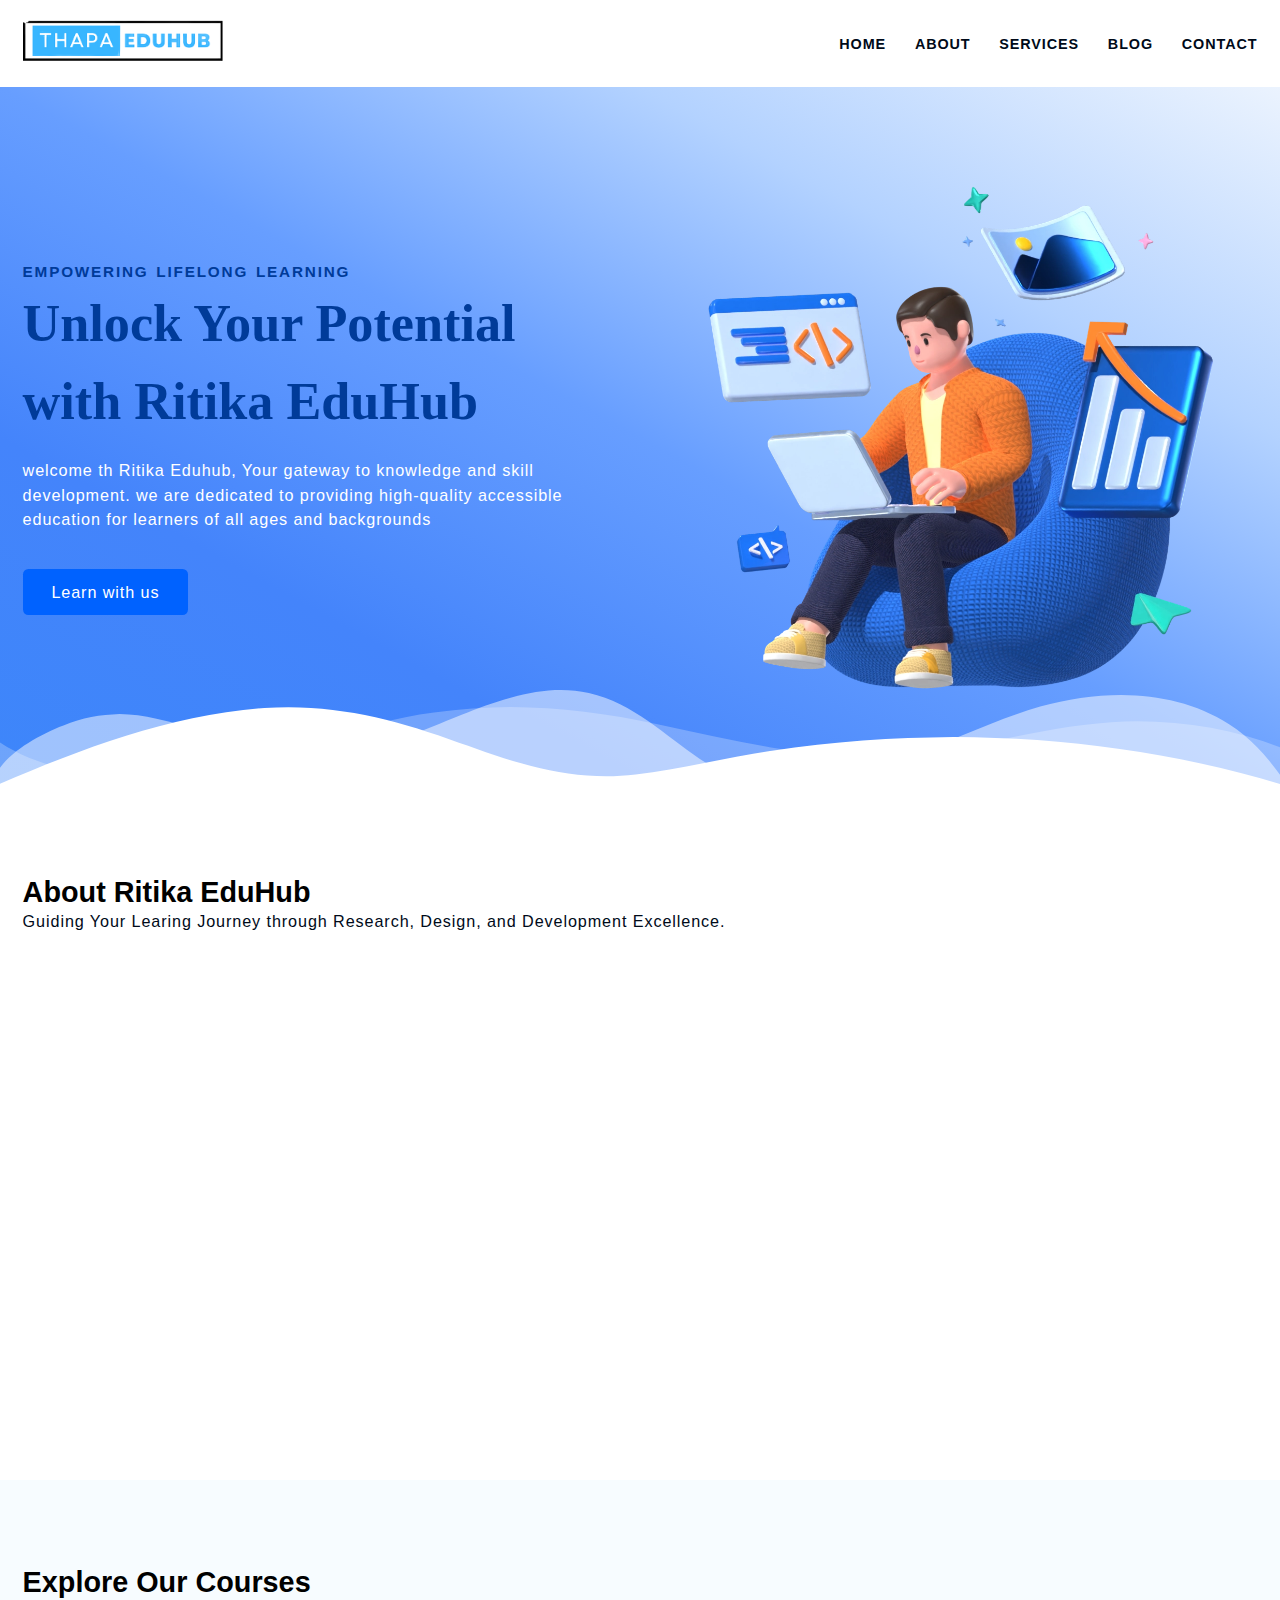
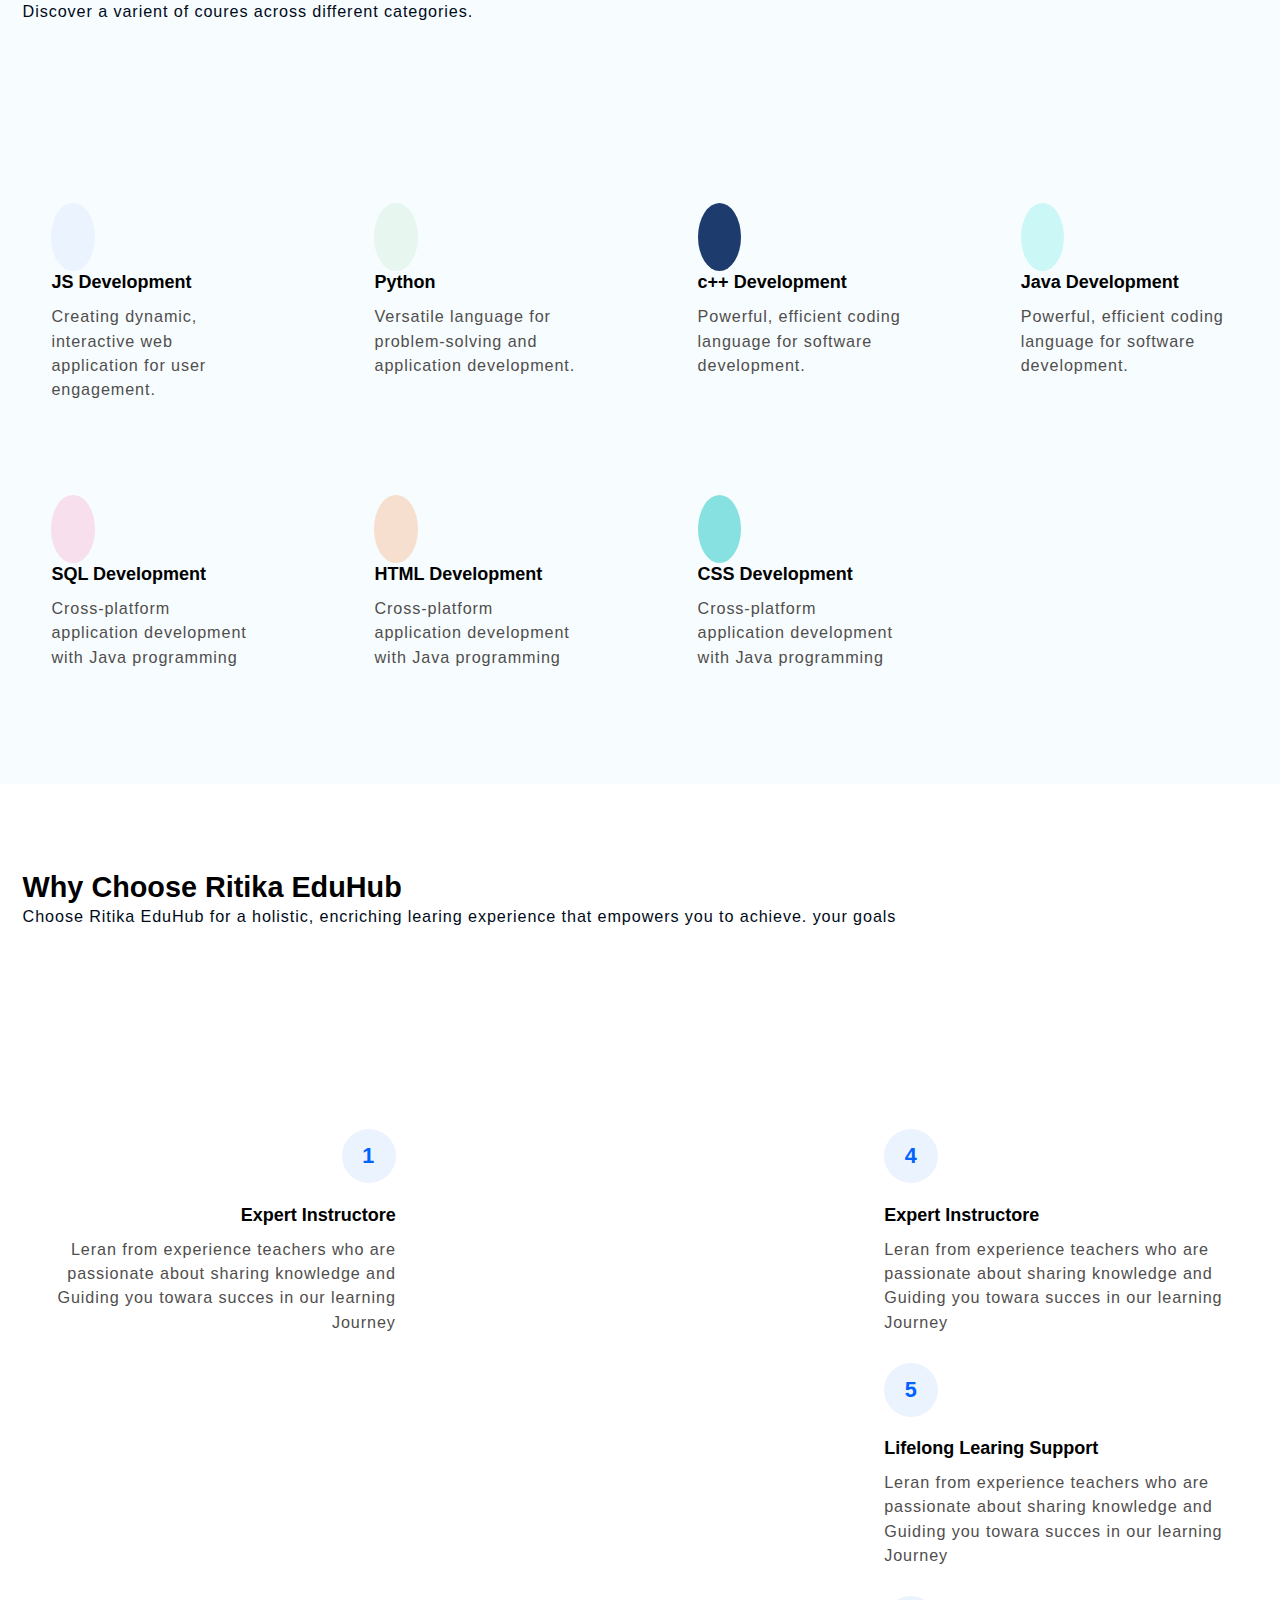
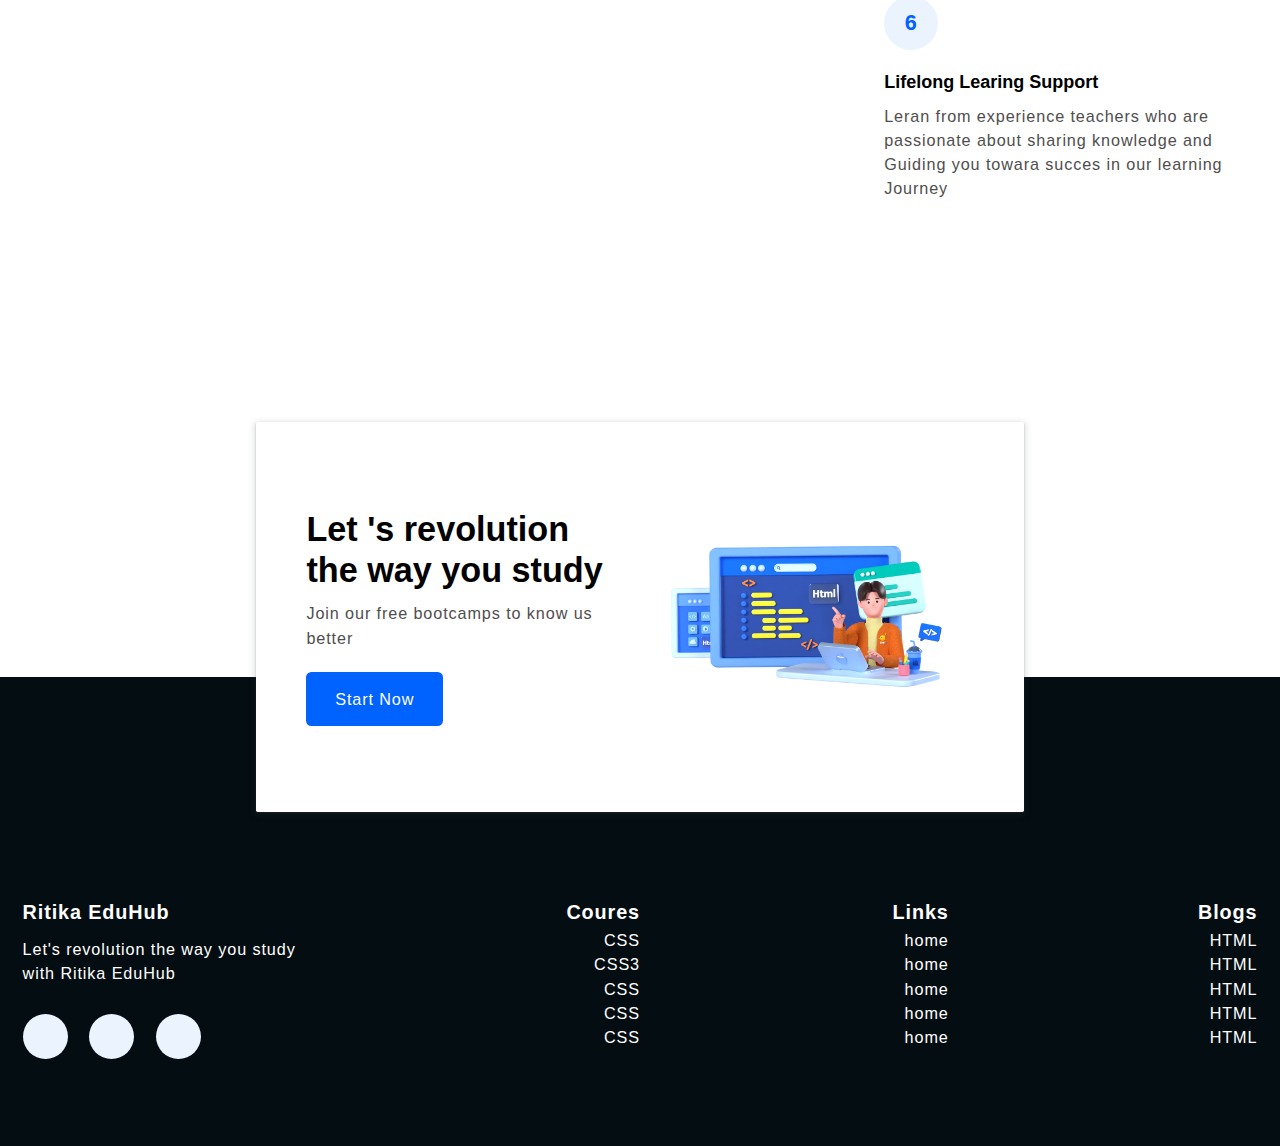
<file: index.html>
<!DOCTYPE html>
<html lang="en">

<head>
  <meta charset="UTF-8">
  <meta name="viewport" content="width=device-width, initial-scale=1.0">
  <link rel="preconnect" href="https://fonts gooleapis.com">
  <link rel="preconnect" href="https://fonts gooleapis.com" crossorigin="" />
  <meta name="Description" content=" welcome th Ritika Eduhub, Your gateway to knowledge and skill
            development. we are dedicated to providing high-quality accessible
            education for learners of all ages and backgrounds">
  <meta name="keywords" content="Technical" , htmlcouse, csscours>
  <meta name="robots" content="index, follow">
  <title>RITIKA EDUHUB</title>
  <link rel="stylesheet" href="https://cdnjs.cloudflare.com/ajax/libs/font-awesome/6.0.0-beta3/css/all.min.css"
    integrity="sha512-Fo3rlrZj/k7ujTnHg4CGR2D7kSs0v4LLanw2qksYuRlEzO+tcaEPQogQ0KaoGN26/zrn20ImR1DfuLWnOo7aBA=="
    crossorigin="anonymous" referrerpolicy="no-referrer" />
  <link rel="stylesheet" href="https://unpkg.com/aos@next/dist/aos.css" />
  <link rel="stylesheet" href="css/style.css">
</head>

<body>
  <!---- Start Navbar Section ---->
  <header class="section-navbar">
    <div class="container">
      <div class="navbar-brand">
        <a href="index.html">
          <img src="./images/logo.png" alt="logo" width="80%" height="auto" />
        </a>
      </div>
      <nav class="navbar">
        <ul>
          <li class="nav-item"><a class="nav-link" href="index.html">home</a></li>
          </li>
          <li class="nav-item">
            <a class="nav-link" href="about.html"> about </a>
          </li>
          <li class="nav-item">
            <a class="nav-link" href="service.html"> services </a>
          </li>
          <li class="nav-item">
            <a class="nav-link" href="blog.html"> blog </a>
          </li>
          <li class="nav-item">
            <a class="nav-link" href="contact.html"> contact </a>
          </li>
        </ul>
      </nav>
  </header>
  <!---End Navbar Section -->
  <!--section Hero start-->
  <main>
    <div class="section-hero">
      <div class="container grid grid-two--cols">
        <div class="section-hero--content">
          <p class="hero-subheading">EMPOWERING LIFELONG LEARNING</p>
          <h1 class="hero-heading">
            Unlock Your Potential with Ritika EduHub
          </h1>
          <p class="hero-para">
            welcome th Ritika Eduhub, Your gateway to knowledge and skill
            development. we are dedicated to providing high-quality accessible
            education for learners of all ages and backgrounds
          </p>
          <div class="hero-btn">
            <a href="services.html" class="btn btn-white">Learn with us</a>
          </div>
        </div>
        <div class="section-hero--image" data-aos="fade-up">
          <figure>
            <img src="./images/main-hero1.webp" alt="3d character" />
          </figure>
        </div>
      </div>
    </div>
    <div class="custom-shape-divider-bottom-1702983002">
      <svg data-name="Layer 1" xmlns="http://www.w3.org/2000/svg" viewBox="0 0 1200 120" preserveAspectRatio="none">
        <path
          d="M0,0V46.29c47.79,22.2,103.59,32.17,158,28,70.36-5.37,136.33-33.31,206.8-37.5C438.64,32.43,512.34,53.67,583,72.05c69.27,18,138.3,24.88,209.4,13.08,36.15-6,69.85-17.84,104.45-29.34C989.49,25,1113-14.29,1200,52.47V0Z"
          opacity=".25" class="shape-fill"></path>
        <path
          d="M0,0V15.81C13,36.92,27.64,56.86,47.69,72.05,99.41,111.27,165,111,224.58,91.58c31.15-10.15,60.09-26.07,89.67-39.8,40.92-19,84.73-46,130.83-49.67,36.26-2.85,70.9,9.42,98.6,31.56,31.77,25.39,62.32,62,103.63,73,40.44,10.79,81.35-6.69,119.13-24.28s75.16-39,116.92-43.05c59.73-5.85,113.28,22.88,168.9,38.84,30.2,8.66,59,6.17,87.09-7.5,22.43-10.89,48-26.93,60.65-49.24V0Z"
          opacity=".5" class="shape-fill"></path>
        <path
          d="M0,0V5.63C149.93,59,314.09,71.32,475.83,42.57c43-7.64,84.23-20.12,127.61-26.46,59-8.63,112.48,12.24,165.56,35.4C827.93,77.22,886,95.24,951.2,90c86.53-7,172.46-45.71,248.8-84.81V0Z"
          class="shape-fill"></path>
      </svg>
    </div>
  </main>
  <!---End Hero section-->
  <!---About section start-->
  <section class="section-about">
    <div class="container">
      <h2 class="section-common-heading">About Ritika EduHub</h2>
      <p class="section-common-subheading">
        Guiding Your Learing Journey through Research, Design, and
        Development Excellence.
      </p>
    </div>
    <div class="container grid grid-three--cols">
      <div class="about-div" data-aos="fade-up">
        <div class="icon">
          <img src="./images/research.png" alt="search" />
        </div>
        <h3 class="section-common--title">Research</h3>
        <p>
          we start by learing what you need we look at what's new and exciting in learning and choose.
          topic that match what you want to learn
        </p>
      </div>
      <div class="about-div" data-aos="fade-up" data-aos-delay="300">
        <div class="icon">
          <img src="./images/design.png" alt="search" />
        </div>
        <h3 class="section-common--title">Design</h3>
        <p>
          Next, we make the lessons. we make them fun and interesting for you.
          we make sure they work for different ways people like to learn.
        </p>
      </div>
      <div class="about-div" data-aos="fade-up" data-aos-delay="600">
        <div class="icon">
          <img src="./images/Coding.png" alt="search" />
        </div>
        <h3 class="section-common--title">Development</h3>
        <p>
          After that, we turn the lesson into things you can online. we use the latest tools to make sure they
          work well and make you happy.
        </p>
      </div>
    </div>
  </section>
  <!---end about section-->

  <!--start coures section-->
  <section class="section-course">
    <div class="container">
      <h2 class="section-common-heading">Explore Our Courses</h2>
      <p class="section-common-subheading">
        Discover a varient of coures across different categories.
      </p>
    </div>
    <div class="container grid grid-four--cols">
      <div class="coures-div">
        <div class="icon">
          <i class="fa-solid fa-code"></i>
        </div>
        <h3 class="section-common--title">JS Development</h3>
        <p>
          Creating dynamic, interactive web application for user engagement.
        </p>
      </div>
      <div class="coures-div">
        <div class="icon">
          <i class="fa-solid fa-laptop-code"></i>
        </div>
        <h3 class="section-common--title">Python</h3>
        <p>
          Versatile language for problem-solving and application development.
        </p>
      </div>
      <div class="coures-div">
        <div class="icon">
          <i class="fa-solid fa-laptop-code"></i>
        </div>
        <h3 class="section-common--title">c++ Development</h3>
        <p>
          Powerful, efficient coding language for software development.
        </p>
      </div>
      <div class="coures-div">
        <div class="icon">
          <i class="fa-solid fa-laptop-code"></i>
        </div>
        <h3 class="section-common--title">Java Development</h3>
        <p>
          Powerful, efficient coding language for software development.
        </p>
      </div>
      <div class="coures-div">
        <div class="icon">
          <i class="fa-solid fa-laptop-code"></i>
        </div>
        <h3 class="section-common--title">SQL Development</h3>
        <p>Cross-platform application development with Java programming</p>
      </div>
      <div class="coures-div">
        <div class="icon">
          <i class="fa-solid fa-laptop-code"></i>
        </div>
        <h3 class="section-common--title">HTML Development</h3>
        <p>Cross-platform application development with Java programming</p>
      </div>
      <div class="coures-div">
        <div class="icon">
          <i class="fa-solid fa-laptop-code"></i>
        </div>
        <h3 class="section-common--title">CSS Development</h3>
        <p>Cross-platform application development with Java programming</p>
      </div>
    </div>
  </section>
  <!---end coures section-->
  <!---start why choose section-->
  <section class="section-why--choose">
    <div class="container">
      <h2 class="section-common-heading">Why Choose Ritika EduHub</h2>
      <p class="section-common-subheading">
        Choose Ritika EduHub for a holistic, encriching learing experience that empowers you to achieve.
        your goals
      </p>
    </div>
    <div class="container grid grid-three--cols">
      <div class="choose-left--div text-align--right">
        <div class="why-choose--div">
          <p class="common-text--highlight">1</p>
          <h3 class="section-common--title">Expert Instructore</h3>
          <p>
            Leran from experience teachers who are passionate about sharing knowledge and
            Guiding you towara succes in our learning Journey
          </p>
        </div>
        <div class="why-choose--div" data-aos="zoom-in-up" data-aos-delay="600">
          <p class="common-text--highlight">2</p>
          <h3 class="section-common--title">interactive Lesson</h3>
          <p>Leran from experience teachers who are passionate about sharing knowledge and
            Guiding you towara succes in our learning Journey
          </p>
        </div>
        <div class="why-choose--div" data-aos="zoom-in-up" data-aos-delay="600">
          <p class="common-text--highlight">3</p>
          <h3 class="section-common--title">Lifelong Learing Support</h3>
          <p>Leran from experience teachers who are passionate about sharing knowledge and
            Guiding you towara succes in our learning Journey
          </p>
        </div>
      </div>
      <!--center part of image-->
      <div class="choose-center--div" data-aos="zoom-in">
        <figure>
          <img src="./images/mobile.png" alt="application" />
        </figure>
      </div>
      <!--right side the content-->
      <div class="choose-right--div text-align--left">
        <div class="why-choose--div">
          <p class="common-text--highlight">4</p>
          <h3 class="section-common--title">Expert Instructore</h3>
          <p>
            Leran from experience teachers who are passionate about sharing knowledge and
            Guiding you towara succes in our learning Journey
          </p>
        </div>
        <div class="choose-right--div text-align--left">
          <div class="why-choose--div">
            <p class="common-text--highlight">5</p>
            <h3 class="section-common--title">Lifelong Learing Support</h3>
            <p>
              Leran from experience teachers who are passionate about sharing knowledge and
              Guiding you towara succes in our learning Journey
            </p>
          </div>
          <div class="choose-right--div text-align--left">
            <div class="why-choose--div">
              <p class="common-text--highlight">6</p>
              <h3 class="section-common--title">Lifelong Learing Support</h3>
              <p>
                Leran from experience teachers who are passionate about sharing knowledge and
                Guiding you towara succes in our learning Journey
              </p>
            </div>
          </div>
        </div>
  </section>
  <!---end why choose section-->
  <!---start contact home section-->
  <div class="section-contact-homepage" id="section-contact-homepage">
    <div class="container grid grid-two--cols">
      <div class="contact-content">
        <h2 class="contact-title">Let 's revolution the way you study</h2>
        <p>Join our free bootcamps to know us better</p>
        <div class="btn">
          <a href="contact.html">
            start now <i class="fa-solid fa-arrow-circle-right"></i>
          </a>
        </div>
      </div>
      <div class="contact-image">
        <img src="./images/main.png" alt="html coding" />
      </div>
    </div>
  </div>
  <!--end contact home section-->

  <!----Footer section-->
  <footer>
    <div class="container grid grid-four--cols">
      <div class="footer-1--div">
        <div class="logo-brand">
          <a href="index.html" class="footer-subheading">Ritika EduHub</a>
        </div>
        <p>Let's revolution the way you study with Ritika EduHub</p>
        <div class="social-footer--icons">
          <a href="https://www.linkedin.com/in/ritika-sejwal-5b1180270/" target="_blank">
            <i class="fa-brands fa-linkedin"></i>
          </a>
          <a href="https://www.instagram.com/ritika.sejwal.31/" target="_blank">
            <i class="fa-brands fa-instagram"></i>
          </a>
          <a href="https://www.facebook.com/ritika.sejwal" target="_blank">
            <i class="fa-brands fa-facebook"></i>
          </a>
        </div>
      </div>
      <div class="footer-2--div">
        <p class="footer-subheading">Coures</p>
        <ul>
          <li><a href="index.html">CSS</a></li>
          <li><a href="index.html">CSS3</a></li>
          <li><a href="index.html">CSS</a></li>
          <li><a href="index.html">CSS</a></li>
          <li><a href="index.html">CSS</a></li>
        </ul>
      </div>
      <div class="footer-3--div">
        <p class="footer-subheading">Links</p>
        <ul>
          <li><a href="index.html">home</a></li>
          <li><a href="index.html">home</a></li>
          <li><a href="index.html">home</a></li>
          <li><a href="index.html">home</a></li>
          <li><a href="index.html">home</a></li>
        </ul>
      </div>
      <div class="footer-4--div">
        <p class="footer-subheading">Blogs</p>
        <ul>
          <li><a href="index.html">HTML</a></li>
          <li><a href="index.html">HTML</a></li>
          <li><a href="index.html">HTML</a></li>
          <li><a href="index.html">HTML</a></li>
          <li><a href="index.html">HTML</a></li>
        </ul>
      </div>
    </div>
  </footer>
  <!---End Footer section-->
  <script src="https://unpkg.com/aos@next/dist/aos.js"></script>
  <script>
    AOS.init();
  </script>
</body>

</html>
</file>
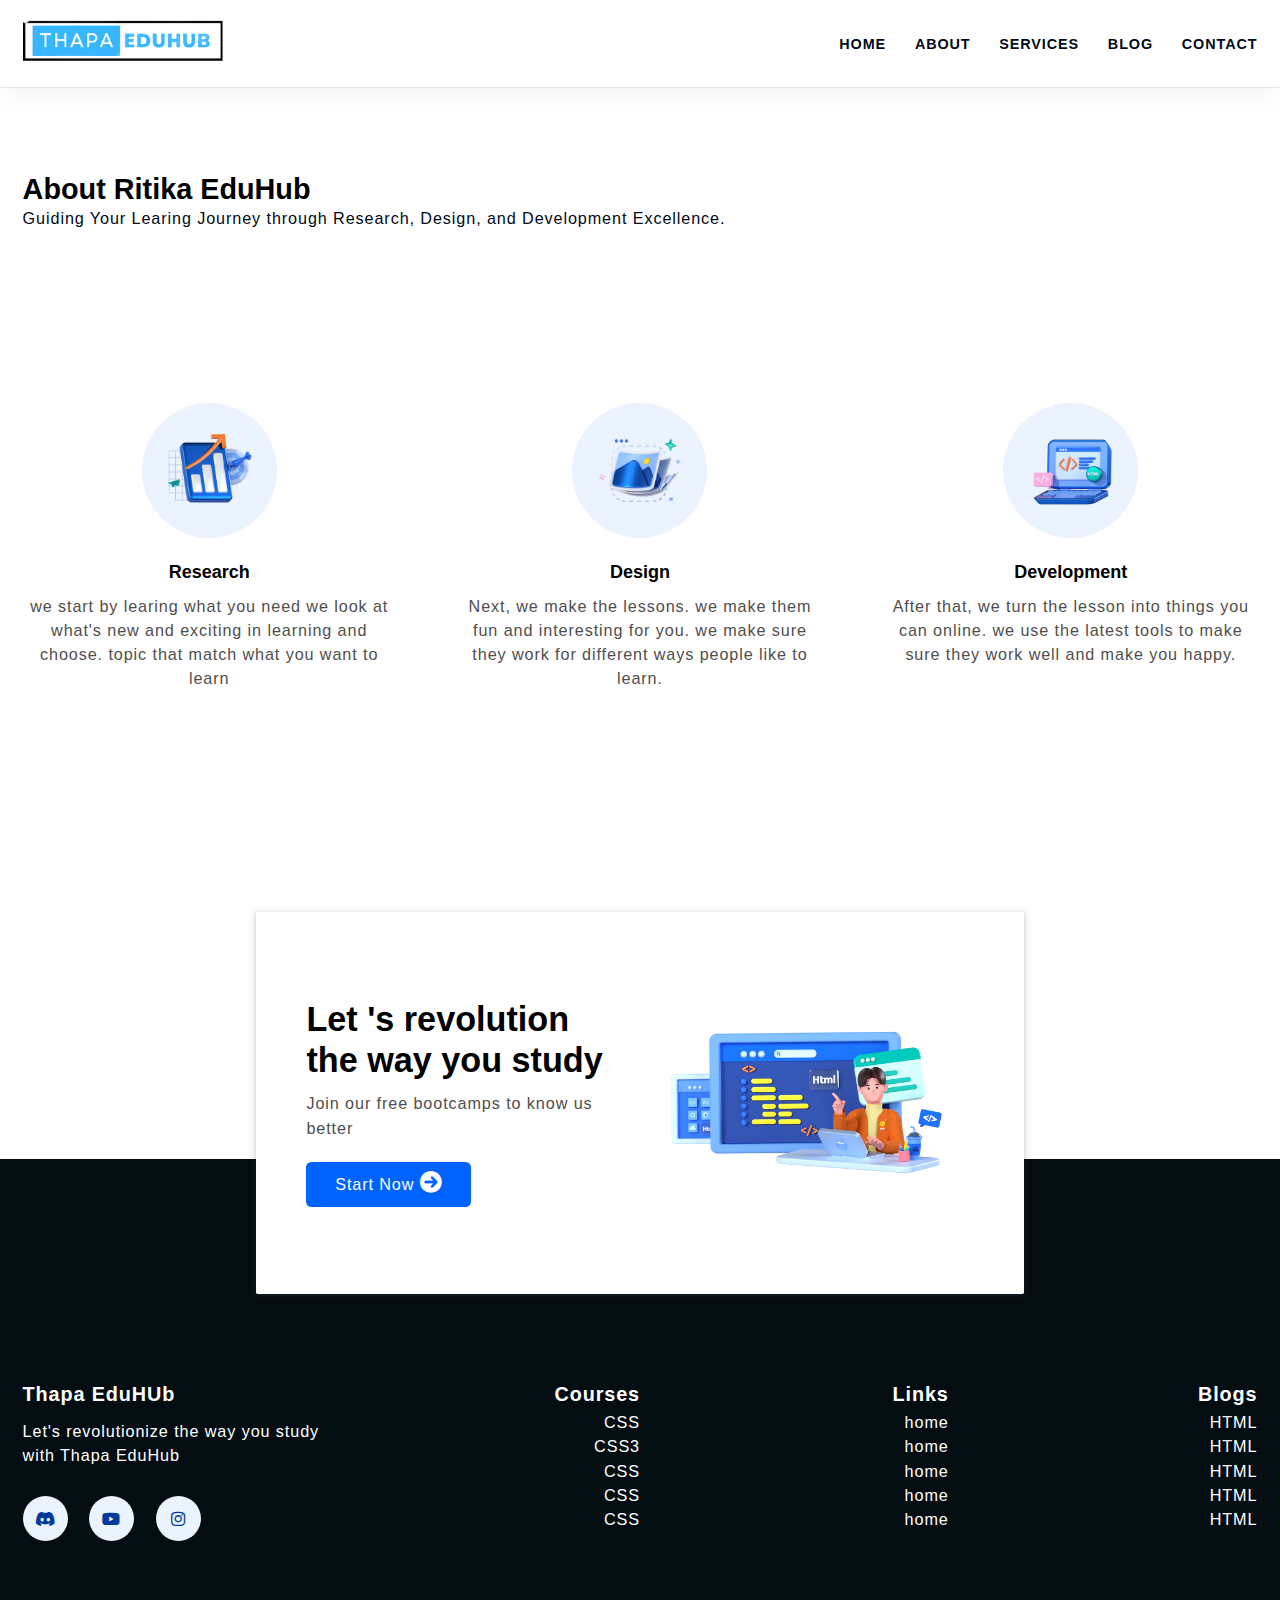
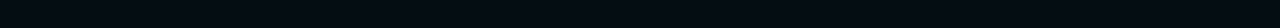
<file: about.html>
<!DOCTYPE html>
<html lang="en">

<head>
  <meta charset="UTF-8" />
  <meta name="viewport" content="width=device-width, initial-scale=1.0" />
  <title>About page</title>
  <link rel="stylesheet" href="https://cdnjs.cloudflare.com/ajax/libs/font-awesome/6.0.0/css/all.min.css"
    integrity="sha512-9usAa10IRO0HhonpyAIVpjrylPvoDwiPUiKdWk5t3PyolY1cOd4DSE0Ga+ri4AuTroPR5aQvXU9xC6qOPnzFeg=="
    crossorigin="anonymous" referrerpolicy="no-referrer" />
  <link rel="stylesheet" href="css/style.css">
</head>
<bod>
  <!-- ========== Start NAVBAR Section ========== -->
  <header class="section-navbar">
    <div class="container">
      <div class="navbar-brand">
        <a href="index.html">
          <img src="./images/logo.png" alt="my thapa eduhub logo" width="80%" height="auto" />
        </a>
      </div>
      <nav class="navbar">
        <ul>
          <li class="nav-item">
            <a class="nav-link" href="index.html"> home </a>
          </li>
          <li class="nav-item">
            <a class="nav-link" href="about.html"> about </a>
          </li>
          <li class="nav-item">
            <a class="nav-link" href="service.html"> services </a>
          </li>
          <li class="nav-item">
            <a class="nav-link" href="blog.html"> blog </a>
          </li>
          <li class="nav-item">
            <a class="nav-link" href="contact.html"> contact </a>
          </li>
        </ul>
      </nav>
    </div>
  </header>

  <!-- ========== End NAVBAR Section ========== -->
  <!-- ========== Start about Section ========== -->

  <section class="section-about">
    <div class="container">
      <h2 class="section-common-heading">About Ritika EduHub</h2>
      <p class="section-common-subheading">
        Guiding Your Learing Journey through Research, Design, and
        Development Excellence.</p>
    </div>
    <div class="container grid grid-three--cols">
      <div class="about-div">
        <div class="icon">
          <img src="./images/research.png" alt="search" />
        </div>
        <h3 class="section-common--title">Research</h3>
        <p>
          we start by learing what you need we look at what's new and exciting in learning and choose.
          topic that match what you want to learn
        </p>
      </div>
      <div class="about-div">
        <div class="icon">
          <img src="./images/design.png" alt="search" />
        </div>
        <h3 class="section-common--title">Design</h3>
        <p>
          Next, we make the lessons. we make them fun and interesting for you.
          we make sure they work for different ways people like to learn.
        </p>
      </div>
      <div class="about-div">
        <div class="icon">
          <img src="./images/Coding.png" alt="search" />
        </div>
        <h3 class="section-common--title">Development</h3>
        <p>
          After that, we turn the lesson into things you can online. we use the latest tools to make sure they
          work well and make you happy.
        </p>
      </div>
    </div>
  </section>

  <!-- ========== End about Section ========== -->

  <!-- ========== Start contact home Section ========== -->

  <!--start coures section-->

  <!-- ========== End contact home Section ========== -->
  <div class="section-contact-homepage" id="section-contact-homepage">
    <div class="container grid grid-two--cols">
      <div class="contact-content">
        <h2 class="contact-title">Let 's revolution the way you study</h2>
        <p>Join our free bootcamps to know us better</p>
        <div class="btn">
          <a href="contact.html">
            start now <i class="fa-solid fa-arrow-circle-right"></i>
          </a>
        </div>
      </div>
      <div class="contact-image">
        <img src="./images/main.png" alt="html coding" />
      </div>
    </div>
  </div>

  <!-- ========== Start   FOOTER Section ========== -->

  <footer>
    <div class="container grid grid-four--cols">
      <div class="footer-1--div">
        <div class="logo-brand">
          <a href="index.html" class="footer-subheading">Thapa EduHUb</a>
        </div>
        <p>Let's revolutionize the way you study with Thapa EduHub</p>

        <div class="social-footer--icons">
          <a href="https://discord.gg/fDuFEXfyyH" target="_blank">
            <i class="fa-brands fa-discord"></i>
          </a>
          <a href="https://www.youtube.com/thapatechnical" target="_blank">
            <i class="fa-brands fa-youtube"></i>
          </a>
          <a href="https://www.instagram.com/thapatechnical/" target="_blank">
            <i class="fa-brands fa-instagram"></i>
          </a>
        </div>
      </div>

      <div class="footer-2--div">
        <p class="footer-subheading">Courses</p>
        <ul>
          <li><a href="index.html"> CSS </a></li>
          <li><a href="index.html"> CSS3 </a></li>
          <li><a href="index.html"> CSS </a></li>
          <li><a href="index.html"> CSS </a></li>
          <li><a href="index.html"> CSS </a></li>
        </ul>
      </div>

      <div class="footer-3--div">
        <p class="footer-subheading">Links</p>
        <ul>
          <li><a href="index.html"> home </a></li>
          <li><a href="index.html"> home </a></li>
          <li><a href="index.html"> home </a></li>
          <li><a href="index.html"> home </a></li>
          <li><a href="index.html"> home </a></li>
        </ul>
      </div>

      <div class="footer-4--div">
        <p class="footer-subheading">Blogs</p>
        <ul>
          <li><a href="index.html"> HTML </a></li>
          <li><a href="index.html"> HTML </a></li>
          <li><a href="index.html"> HTML </a></li>
          <li><a href="index.html"> HTML </a></li>
          <li><a href="index.html"> HTML </a></li>
        </ul>
      </div>
    </div>
  </footer>

  <!-- ========== End   FOOTER Section ========== -->
</bod>

</html>
</file>
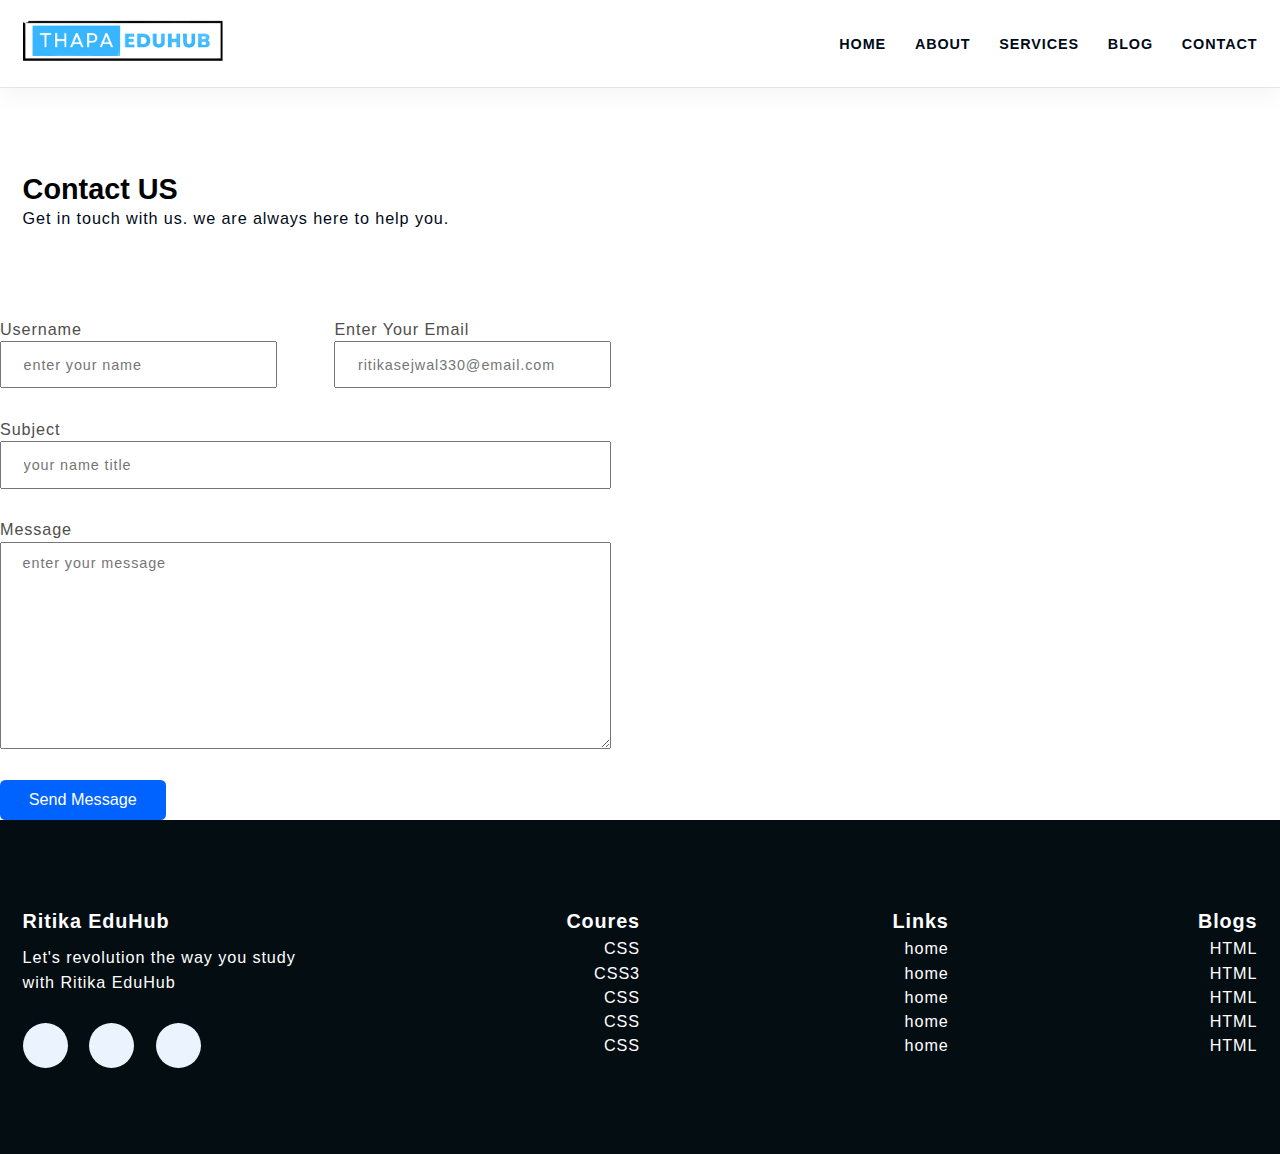
<file: contact.html>
<!DOCTYPE html>
<html lang="en">

<head>
  <meta charset="UTF-8">
  <meta name="viewport" content="width=device-width, initial-scale=1.0">
  <title>Cantact page</title>
  <link rel="stylesheet" href="https://cdnjs.cloudflare.com/ajax/libs/font-awesome/6.0.0-beta3/css/all.min.css"
    integrity="sha512-Fo3rlrZj/k7ujTnHg4CGR2D7kSs0v4LLanw2qksYuRlEzO+tcaEPQogQ0KaoGN26/zrn20ImR1DfuLWnOo7aBA=="
    crossorigin="anonymous" referrerpolicy="no-referrer" />
  <link rel="stylesheet" href="css/style.css" />
  <style>
    footer {
      padding-top: 0;
    }
  </style>
</head>

<body>
  <header class="section-navbar">
    <div class="container">
      <div class="navbar-brand">
        <a href="index.html">
          <img src="./images/logo.png" alt="logo" width="80%" height="auto" />
        </a>
      </div>
      <nav class="navbar">
        <ul>
          <li class="nav-item"><a class="nav-link" href="index.html">home</a></li>
          </li>
          <li class="nav-item">
            <a class="nav-link" href="about.html"> about </a>
          </li>
          <li class="nav-item">
            <a class="nav-link" href="service.html"> services </a>
          </li>
          <li class="nav-item">
            <a class="nav-link" href="blog.html"> blog </a>
          </li>
          <li class="nav-item">
            <a class="nav-link" href="contact.html"> contact </a>
          </li>
        </ul>
      </nav>
  </header>
  <div class="section-contact">
    <div class="container">
      <h2 class="section-common-heading">Contact US</h2>
      <p class="section-common-subheading">
        Get in touch with us. we are always here to help you.
      </p>
    </div>
    <div class="contanier grid grid-two--cols">
      <div class="contact-content">
        <form action="https://formspree.io/f/xyyqbjej" method="POST">
          <div class="grid grid-two--cols mb-3">
            <div>
              <label for="username">username</label>
              <input type="text" name="username" id="username" required autocomplete="off"
                placeholder="enter your name" />
            </div>
            <div>
              <label for="email">enter your email</label>
              <input type="email" name="email" id="email" autocomplete="off" required
                placeholder="ritikasejwal330@email.com" />
            </div>
          </div>
          <div class="mb-3">
            <label for="subject">subject</label>
            <input type="text" name="subject" id="subject" placeholder="your name title">
          </div>
          <div class="mb-3">
            <label for="message">message</label>
            <textarea name="message" id="message" cols="30" rows="10" placeholder="enter your message"></textarea>
          </div>
          <div>
            <button type="submit" class="btn btn-submit">send message</button>
          </div>
        </form>
      </div>
      <div class="contact-map">
        <iframe
          src="https://www.google.com/maps/embed?pb=!1m18!1m12!1m3!1d448193.95106615534!2d76.76355477113817!3d28.644287345100643!2m3!1f0!2f0!3f0!3m2!1i1024!2i768!4f13.1!3m3!1m2!1s0x390cfd5b347eb62d%3A0x37205b715389640!2sDelhi%2C%20India!5e0!3m2!1sen!2sus!4v1703484325033!5m2!1sen!2sus"
          width="100%" height="500px" style="border:0;" allowfullscreen="" loading="lazy"
          referrerpolicy="no-referrer-when-downgrade">
        </iframe>
      </div>
    </div>
  </div>
  <!---contact page-->
  <!--end contact page-->
  <!----Footer section-->
  <footer>
    <div class="container grid grid-four--cols">
      <div class="footer-1--div">
        <div class="logo-brand">
          <a href="index.html" class="footer-subheading">Ritika EduHub</a>
        </div>
        <p>Let's revolution the way you study with Ritika EduHub</p>
        <div class="social-footer--icons">
          <a href="https://www.linkedin.com/in/ritika-sejwal-5b1180270/" target="_blank">
            <i class="fa-brands fa-linkedin"></i>
          </a>
          <a href="https://www.instagram.com/ritika.sejwal.31/" target="_blank">
            <i class="fa-brands fa-instagram"></i>
          </a>
          <a href="https://www.facebook.com/ritika.sejwal" target="_blank">
            <i class="fa-brands fa-facebook"></i>
          </a>
        </div>
      </div>
      <div class="footer-2--div">
        <p class="footer-subheading">Coures</p>
        <ul>
          <li><a href="index.html">CSS</a></li>
          <li><a href="index.html">CSS3</a></li>
          <li><a href="index.html">CSS</a></li>
          <li><a href="index.html">CSS</a></li>
          <li><a href="index.html">CSS</a></li>
        </ul>
      </div>
      <div class="footer-3--div">
        <p class="footer-subheading">Links</p>
        <ul>
          <li><a href="index.html">home</a></li>
          <li><a href="index.html">home</a></li>
          <li><a href="index.html">home</a></li>
          <li><a href="index.html">home</a></li>
          <li><a href="index.html">home</a></li>
        </ul>
      </div>
      <div class="footer-4--div">
        <p class="footer-subheading">Blogs</p>
        <ul>
          <li><a href="index.html">HTML</a></li>
          <li><a href="index.html">HTML</a></li>
          <li><a href="index.html">HTML</a></li>
          <li><a href="index.html">HTML</a></li>
          <li><a href="index.html">HTML</a></li>
        </ul>
      </div>
    </div>
  </footer>
</body>

</html>
</file>
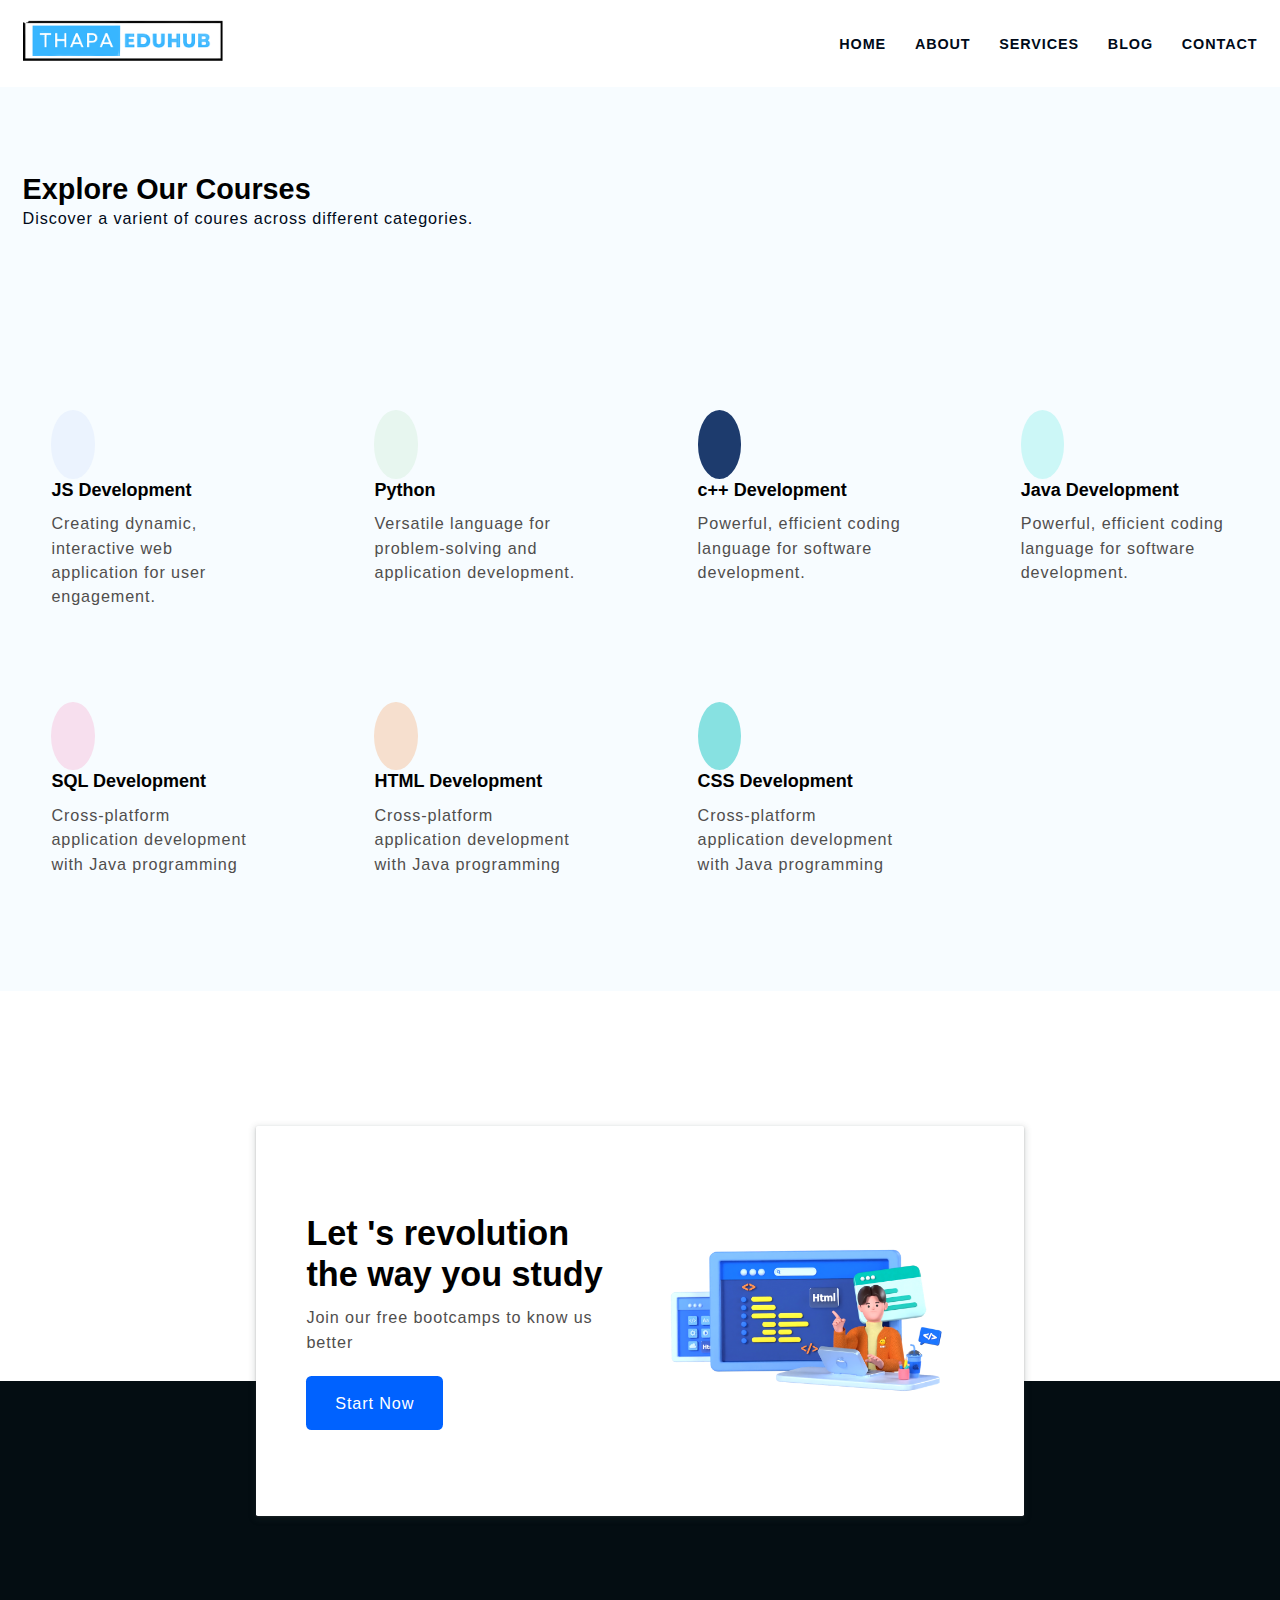
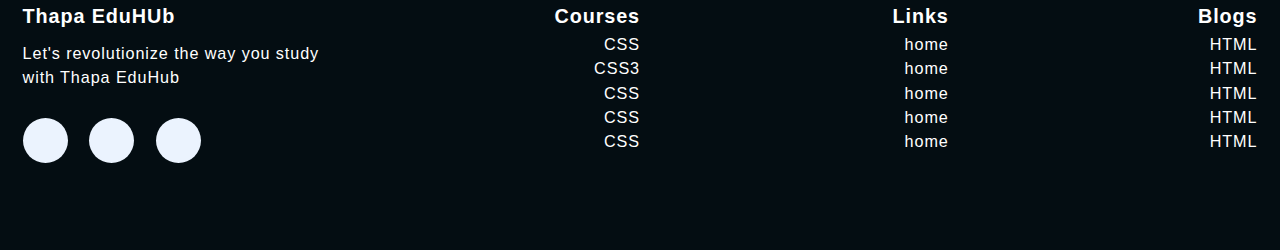
<file: service.html>
<!DOCTYPE html>
<html lang="en">

<head>
 <meta charset="UTF-8">
 <meta name="viewport" content="width=device-width, initial-scale=1.0">
 <title>Document</title>
 <link rel="stylesheet" href="https://cdnjs.cloudflare.com/ajax/libs/font-awesome/6.0.0-beta3/css/all.min.css"
  integrity="sha512-Fo3rlrZj/k7ujTnHg4CGR2D7kSs0v4LLanw2qksYuRlEzO+tcaEPQogQ0KaoGN26/zrn20ImR1DfuLWnOo7aBA=="
  crossorigin="anonymous" referrerpolicy="no-referrer" />
 <link rel="stylesheet" href="css/style.css">
</head>

<body>
 <header class="section-navbar">
  <div class="container">
   <div class="navbar-brand">
    <a href="index.html">
     <img src="./images/logo.png" alt="my thapa eduhub logo" width="80%" height="auto" />
    </a>
   </div>
   <nav class="navbar">
    <ul>
     <li class="nav-item">
      <a class="nav-link" href="index.html"> home </a>
     </li>
     <li class="nav-item">
      <a class="nav-link" href="about.html"> about </a>
     </li>
     <li class="nav-item">
      <a class="nav-link" href="service.html"> services </a>
     </li>
     <li class="nav-item">
      <a class="nav-link" href="blog.html"> blog </a>
     </li>
     <li class="nav-item">
      <a class="nav-link" href="contact.html"> contact </a>
     </li>
    </ul>
   </nav>
  </div>
 </header>
 <!-- ========== End NAVBAR Section ========== -->
 <!--start coures section-->
 <section class="section-course">
  <div class="container">
   <h2 class="section-common-heading">Explore Our Courses</h2>
   <p class="section-common-subheading">
    Discover a varient of coures across different categories.
   </p>
  </div>
  <div class="container grid grid-four--cols">
   <div class="coures-div">
    <div class="icon">
     <i class="fa-solid fa-code"></i>
    </div>
    <h3 class="section-common--title">JS Development</h3>
    <p>
     Creating dynamic, interactive web application for user engagement.
    </p>
   </div>
   <div class="coures-div">
    <div class="icon">
     <i class="fa-solid fa-laptop-code"></i>
    </div>
    <h3 class="section-common--title">Python</h3>
    <p>
     Versatile language for problem-solving and application development.
    </p>
   </div>
   <div class="coures-div">
    <div class="icon">
     <i class="fa-solid fa-laptop-code"></i>
    </div>
    <h3 class="section-common--title">c++ Development</h3>
    <p>
     Powerful, efficient coding language for software development.
    </p>
   </div>
   <div class="coures-div">
    <div class="icon">
     <i class="fa-solid fa-laptop-code"></i>
    </div>
    <h3 class="section-common--title">Java Development</h3>
    <p>
     Powerful, efficient coding language for software development.
    </p>
   </div>
   <div class="coures-div">
    <div class="icon">
     <i class="fa-solid fa-laptop-code"></i>
    </div>
    <h3 class="section-common--title">SQL Development</h3>
    <p>Cross-platform application development with Java programming</p>
   </div>
   <div class="coures-div">
    <div class="icon">
     <i class="fa-solid fa-laptop-code"></i>
    </div>
    <h3 class="section-common--title">HTML Development</h3>
    <p>Cross-platform application development with Java programming</p>
   </div>
   <div class="coures-div">
    <div class="icon">
     <i class="fa-solid fa-laptop-code"></i>
    </div>
    <h3 class="section-common--title">CSS Development</h3>
    <p>Cross-platform application development with Java programming</p>
   </div>
  </div>
 </section>
 <!---end coures section-->
 <div class="section-contact-homepage" id="section-contact-homepage">
  <div class="container grid grid-two--cols">
   <div class="contact-content">
    <h2 class="contact-title">Let 's revolution the way you study</h2>
    <p>Join our free bootcamps to know us better</p>
    <div class="btn">
     <a href="contact.html">
      start now <i class="fa-solid fa-arrow-circle-right"></i>
     </a>
    </div>
   </div>
   <div class="contact-image">
    <img src="./images/main.png" alt="html coding" />
   </div>
  </div>
 </div>
 <!-- ========== Start   FOOTER Section ========== -->

 <footer>
  <div class="container grid grid-four--cols">
   <div class="footer-1--div">
    <div class="logo-brand">
     <a href="index.html" class="footer-subheading">Thapa EduHUb</a>
    </div>
    <p>Let's revolutionize the way you study with Thapa EduHub</p>

    <div class="social-footer--icons">
     <a href="https://discord.gg/fDuFEXfyyH" target="_blank">
      <i class="fa-brands fa-discord"></i>
     </a>
     <a href="https://www.youtube.com/thapatechnical" target="_blank">
      <i class="fa-brands fa-youtube"></i>
     </a>
     <a href="https://www.instagram.com/thapatechnical/" target="_blank">
      <i class="fa-brands fa-instagram"></i>
     </a>
    </div>
   </div>

   <div class="footer-2--div">
    <p class="footer-subheading">Courses</p>
    <ul>
     <li><a href="index.html"> CSS </a></li>
     <li><a href="index.html"> CSS3 </a></li>
     <li><a href="index.html"> CSS </a></li>
     <li><a href="index.html"> CSS </a></li>
     <li><a href="index.html"> CSS </a></li>
    </ul>
   </div>

   <div class="footer-3--div">
    <p class="footer-subheading">Links</p>
    <ul>
     <li><a href="index.html"> home </a></li>
     <li><a href="index.html"> home </a></li>
     <li><a href="index.html"> home </a></li>
     <li><a href="index.html"> home </a></li>
     <li><a href="index.html"> home </a></li>
    </ul>
   </div>

   <div class="footer-4--div">
    <p class="footer-subheading">Blogs</p>
    <ul>
     <li><a href="index.html"> HTML </a></li>
     <li><a href="index.html"> HTML </a></li>
     <li><a href="index.html"> HTML </a></li>
     <li><a href="index.html"> HTML </a></li>
     <li><a href="index.html"> HTML </a></li>
    </ul>
   </div>
  </div>
 </footer>

 <!-- ========== End   FOOTER Section ========== -->
</body>

</html>
</file>
<file: css/style.css>
/* base rule  */

* {
  margin: 0;
  padding: 0;
  box-sizing: border-box;
  font-family: "Urbanist", sans-serif;
}

html {
  font-size: 62.5%;
  /* 1rem = 10px  */
  /* scroll-behavior: smooth; */
  /* scroll-snap-type: Y proximity; */
}

h1,
h2,
h3,
h4,
h5,
h6 {
  font-family: "Poppins", sans-serif;
}

p,
li,
a,
label {
  font-family: "Urbanist", sans-serif;
  font-size: 1.8rem;
  letter-spacing: 0.1rem;
  font-weight: 400;
  color: var(--para-color);
  line-height: 1.5;
}

a {
  text-decoration: none;
}

li {
  list-style: none;
}

/* theme */

:root {
  --main-color: #0062ff;
  --supporting-color: #ebf3fe;
  --font-color: #424242;
  /* --bg-color: #ffffff; */
  --bg-color: #f7fcff;
  --heading-color: #000a19;
  --hero-heading-color: #003b99;
  --white-color: #ffffff;
  --para-color: #504e4d;
  --bnt-hover-bg-color: #003b99;
  --btn-box-shadow: rgba(100, 100, 111, 0.2) 0px 7px 29px 0px;
  --footer-bg-color: #040d12;
}

/* layout */
.container {
  max-width: 142rem;
  margin: 0 auto;
  padding: 9.6rem 2.4rem;
}

/*.section-about .container:first-child,
 .section-blog .container:first-child,
 .section-course .container:first-child,
 .section-contact-homepage .container:first-child,
 .section-why--choose .container:first-child,
 .section-contact .container:first-child {
   padding: 6.4rem 0 2.4rem 0;
 }*/
:is(.section-about, .section-blog, .section-contact, .section-course, .section-why--choose, .section-contact-homepage).container:first-child {
  padding: 6.4rem 2.4rem 2.4rem 2.4rem;
}

.grid {
  display: grid;
}

.grid-two--cols {
  grid-template-columns: repeat(2, 1fr);
}

.grid-three--cols {
  grid-template-columns: repeat(3, 1fr);
}

.grid-four--cols {
  grid-template-columns: repeat(4, 1fr);
}

/* module / reusable  */
.section-common-heading {
  font-size: 3.2rem;
  font-weight: 700;
  text-transform: capitalize;
}

.section-common-subheading {
  color: var(--heading-color);
}

.section-common--title {
  font-size: 2rem;
  margin: 2.4rem 0 1.2rem 0;
}

.fa-solid {
  padding: 2.4rem;
  background-color: var(--supporting-color);
  font-size: 2.4rem;
  border-radius: 50%;
  color: var(--hero-heading-color);
}

.btn {
  display: inline-block;
  padding: 1.2rem 3.2rem;
  background-color: var(--main-color);
  color: var(--white-color);
  border-radius: 0.6rem;
}

/* states  */

.btn:hover {
  background-color: var(--bnt-hover-bg-color);
  cursor: pointer;
  box-shadow: var(--btn-box-shadow);
}

/***** navbar Section *****/
.section-navbar {
  width: 100%;
  box-shadow: rgba(0, 0, 0, 0.05)0px 6px 24px 0px,
    rgba(0, 0, 0, 0.08)0px 0px 0px 1px
}

.section-navbar .container {
  display: flex;
  justify-content: space-between;
  align-items: center;
  padding: 1.8rem 2.4rem;
}

.section-navbar .navbar ul {
  display: flex;
  gap: 3.2rem;
  /* text-transform: capitalize;*/

  & li a {
    color: var(--heading-color);
    text-transform: uppercase;
    font-weight: 600;
    font-size: 1.6rem;
    display: inline-block;
    position: relative;

    &::after {
      content: "";
      position: absolute;
      bottom: -0.3rem;
      left: 0;
      width: 0%;
      border-bottom: 0.2rem solid var(--main-color);
      transition: all .3s linear;
    }
  }

  & li a:hover:after {
    width: 100%;
  }
}

/***** End navbar section *****/

/**** hero Section *****/

main {
  position: relative;
  background-image: linear-gradient(to top right,
      #3d86fa,
      #4484fb,
      #679eff,
      #b3d2ff,
      #ebf3fe);
}

/*shape divider*/
.custom-shape-divider-bottom-1702983002 {
  position: absolute;
  bottom: 0;
  left: 0;
  width: 100%;
  overflow: hidden;
  line-height: 0;
  transform: rotate(180deg);
}

.custom-shape-divider-bottom-1702983002 svg {
  position: relative;
  display: block;
  width: calc(100% + 1.3px);
  height: 12rem;
}

.custom-shape-divider-bottom-1702983002 .shape-fill {
  fill: #FFFFFF;
}

.section-hero .grid {
  align-items: center;
  gap: 6.4rem;

  & .hero-subheading {
    text-transform: uppercase;
    letter-spacing: 0.2rem;
    font-size: 1.7rem;
    word-spacing: .2rem;
    color: var(--hero-heading-color);
    font-weight: 700;
  }

  & .hero-heading {
    font-size: 5.8rem;
    line-height: 1.5;
    font-family: 'Jost';
    color: var(--hero-heading-color);
    font-weight: 900;
  }

  & .hero-para {
    color: var(--white-color);
    margin: 2rem 0 4.2rem 0;
  }
}

.section-hero--image img {
  width: 100%;
  height: auto;
  transform: scaleX(-1);
}

/***** End hero Section *****/
/*** about section ***/

.section-about .grid {
  gap: 6.4rem;
}

.section-about .about-div {
  text-align: center;

}

.section-about img {
  padding: 2.4rem;
  background-color: var(--supporting-color);
  width: 15rem;
  height: auto;
  border-radius: 50%;
  transition: all .3s linear;
}

.icon:hover > img {
  transform: rotate(360deg);
  /*rotate: 360deg;*/
  background: linear-gradient(to right, #0575e6, #021b79);
}

/**** end about section ***/

/*** coures section ***/
.section-course {
  background-color: var(--bg-color);
}

.section-course .grid {
  gap: 3.2rem;
}

.section-course .coures-div {
  padding: 3.2rem;
}

.section-course .coures-div:hover {
  box-shadow: var(--btn-box-shadow);
}

.coures-div:nth-child(2) .icon .fa-solid {
  color: #68bf96;
  background-color: #e7f6ef;
}

.coures-div:nth-child(3) .icon .fa-solid {
  color: #68bf96;
  background-color: #1d3b6d;
}

.coures-div:nth-child(4) .icon .fa-solid {
  color: #183d3d;
  background-color: #ccf7f7;
}

.coures-div:nth-child(5) .icon .fa-solid {
  color: #d988b9;
  background-color: rgb(247, 223, 238);
}

.coures-div:nth-child(6) .icon .fa-solid {
  color: #ff9b50;
  background-color: #f6dfce;
}

.coures-div:nth-child(7) .icon .fa-solid {
  color: #1450a3;
  background-color: #87e1e1;
}

/*** coures end section ***/
/**** why choose Section ***/
.section-why--choose .grid {
  gap: 9.6rem;
}

.why-choose--div {
  margin-top: 3.2rem;
}

.section-why--choose .text-align--right .why-choose--div {
  display: flex;
  flex-direction: column;
  justify-content: start;
  align-items: end;
  text-align: right;

}

.common-text--highlight {
  width: 6rem;
  aspect-ratio: 1;
  background-color: var(--supporting-color);
  color: var(--main-color);
  display: flex;
  justify-content: center;
  align-items: center;
  font-size: 2.4rem;
  font-weight: 700;
  border-radius: 50%;
}

.choose-center--div img {
  width: 90%;
  height: auto;
}

.choose-center--div,
figure {
  display: flex;
  justify-content: center;
  align-items: center;
  position: relative;
}

.choose-center--div figure::before,
.choose-center--div figure::after {
  content: "";
  position: absolute;
  top: 50%;
  left: 50%;
  transform: translate(-50%, -50%);
  background-color: var(--main-color);
  width: 45rem;
  /*aspect-ratio: 1;*/
  height: 45rem;
  border-radius: 50%;
  z-index: -1;

}

.choose-center--div figure::before {
  animation: circle 5s linear infinite;
}

@keyframes circle {
  0% {
    background-color: #b3d0ff;
  }

  25% {
    background-color: #80b1ff;
  }

  50% {
    background-color: #4d91ff;
  }

  75% {
    background-color: #99c0ff;
  }

  100% {
    background-color: #3381ff;
  }
}


.choose-center--div figure::after {
  width: 50rem;
  height: 50rem;
  background-color: transparent;
  z-index: -2;
  border: 0.5rem solid var(--supporting-color);
}

/**** End choose section ***/

/**** blog section ****/
.section-blog {
  background-color: var(--bg-color);

  & .grid {
    gap: 6.4rem;
  }

  & .blog {
    box-shadow: var(--btn-box-shadow);
    transition: scale 0.3s linear;

    &:hover {
      scale: 1.1;
    }

    &.blog-content {
      padding: 1.4rem 2.4rem 2.4rem;
    }
  }


  & img {
    width: 100%;
    height: auto;

  }

  & .blog-date {
    display: flex;
    justify-content: space-between;
    margin-top: 1.6rem;
    font-size: 1.4rem;

    & .fa-solid {
      background-color: transparent;
      padding: 0;
    }
  }

  & .section-common-title {
    margin-top: 0.8rem;
  }
}


/**** contact home section ****/
.section-contact-homepage {
  width: 60%;
  min-height: 30rem;
  margin: 0 auto;
  box-shadow: rgba(60, 64, 67, 0.3)0px 1px 2px 0px,
    rgba(60, 64, 67, 0.15)0px 2px 6px 2px;
  /* margin-bottom: 5rem;*/
  border-radius: 0.2rem;
  padding: 0 3.2rem;
  position: relative;
  bottom: -15rem;
  z-index: 1;
  /*margin-bottom: -15rem;*/
  background-color: var(--white-color);

  & .grid {
    align-items: center;
    gap: 6.4rem;
  }
}

.contact-title {
  font-size: 3.8rem;
  line-height: 1.2;
}

.contact-content p {
  margin: 1.2rem 0 2.4rem 0;
}

.section-contact-homepage a {
  color: var(--white-color);
  text-transform: capitalize;
}

.section-contact-homepage .fa-solid {
  padding: 0;
  color: var(--white-color);
  background-color: var(--main-color);
}

.section-contact-homepage img {
  width: 90%;
  height: auto;
}

/**** End contact home  section ****/
/****** actual contact page ***/
.section-contact {
  & .grid {
    align-items: center;
    gap: 6.4rem;
  }
}

.mb-3 {
  margin-bottom: 3.2rem;
}

label {
  display: block;
  text-transform: capitalize;
}

.contact-content .grid {
  gap: 6.4rem;
}

input,
textarea {
  width: 100%;
  padding: 1.4rem 2.4rem;
  font-size: 1.7rem;
  letter-spacing: 0.1rem;
}

::placeholder {
  font-size: 1.6rem;
  letter-spacing: 0.1rem;
}

.btn-submit {
  font-size: 1.8rem;
  border: none;
  text-transform: capitalize;
}

input:focus-visible,
textarea:focus-visible {
  outline: 0.1rem solid var(--bnt-hover-bg-color);
}

/*** end page 
 /**** footer section ****/
footer {
  background-color: var(--footer-bg-color);
  padding-top: 15rem;
}

footer * {
  color: var(--white-color);
}

footer .grid {
  text-align: right;
}

.footer-subheading {
  font-size: 2.2rem;
  font-weight: 700;
}

.footer-1--div p {
  margin: 1rem 0 3.2rem 0;
}

.footer-1--div {
  text-align: left;

  & .social-footer--icons {
    display: flex;
    gap: 2.4rem;


    & .fa-brands {
      width: 5rem;
      aspect-ratio: 1;
      background-color: var(--supporting-color);
      color: var(--bnt-hover-bg-color);
      border-radius: 50%;
      /* display: grid;
     place-items: center;*/
      display: flex;
      justify-content: center;
      align-items: center;
      transition: all .3s linear;

      &:hover {
        color: var(--supporting-color);
        background-color: var(--bnt-hover-bg-color);
        rotate: 360deg;
      }
    }
  }
}

/*** Footer end section ***/

/*** scrollbar section ***/
/* width */
::-webkit-scrollbar {
  width: 1rem;
}

/* Track */
::-webkit-scrollbar-track {
  background: var(--supporting-color);
}

/* Handle */
::-webkit-scrollbar-thumb {
  background: var(--main-color);
  border-radius: 50px;
}

/* Handle on hover */
::-webkit-scrollbar-thumb:hover {
  background: var(--heading-color);
}

/* end scrollbar section */

/*scroll animation and scroll snap */
/**media queries section ***/

/*@media (max-width: 1380px) { */
@media (width <=14000px) {
  html {
    font-size: 56.25%;
  }

  .section-hero img {
    width: 90%;
  }

  :is(.section-about,
    .section-blog,
    .section-course,
    .section-contact-homepage,
    .section-why--choose) .grid {
    gap: 6.4rem;
  }
}

@media (width <=1220px) {
  html {
    font-size: 54%;
  }
}

@media (width <=1100px) {
  :is(.section-course, .section-blog) .grid-four--cols {
    grid-template-columns: repeat(auto-fit, minmax(250px, 1fr));
  }

  .section-why--choose {
    & .choose-left--div {
      order: 2;
    }

    & .choose-right--div {
      order: 3;
    }

    & .choose-center--div {
      order: 1;

      & figure::before {
        width: 0;
        height: 0;
        background-color: transparent;
        padding: 0;
      }

      & figure::after {
        width: 0;
        height: 0;
        background-color: transparent;
        padding: 0;
      }
    }
  }
}

@media (width <=998px) {
  .section-hero {
    height: auto;
    padding-bottom: 5rem;

    & .grid-two--cols {
      grid-template-columns: 1fr;


      & .section-hero--content {
        order: 2;
      }

      & .section-hero--image {
        order: 1;

        & img {
          width: 50%;
        }
      }
    }
  }

  .section-about .about-div {
    text-align: left;
  }

  footer .grid-four--cols {
    grid-template-columns: repeat(3, minmax(100px, 1fr));
    text-align: left;

    & .footer-1--div {
      grid-row: 2 / 3;
      grid-column: 1 / -1;
      margin-top: 6.4rem;
    }
  }
}


@media (width <=768px) {

  .grid-two--cols,
  .grid-three--cols {
    grid-template-columns: 1fr;

  }

  .section-navbar .container {
    display: flex;
    flex-direction: column;

    & .navbar ul {
      gap: 2.4rem;
    }

    & .navbar-brand {
      text-align: center;
      margin-bottom: 2.4rem;
    }
  }

  .section-hero .grid .hero-heading {
    font-size: 3.8rem;
  }

  .section-why--choose {
    & img {
      width: 30%;
    }

    & .grid {
      gap: 1.4rem;
    }

    & .text-align--right .why-choose--div {
      align-items: start;
      text-align: left;
    }
  }

  .section-contact-homepage .btn {
    display: block;
    text-align: center;
  }

  .contact-title {
    font-size: 2.4rem;
  }

  :is(.section-contact-homepage) .container:first-child {
    padding: 6.4rem 0rem 2.4rem 0rem;
  }
}

/***end media queries section ***/
</file>
